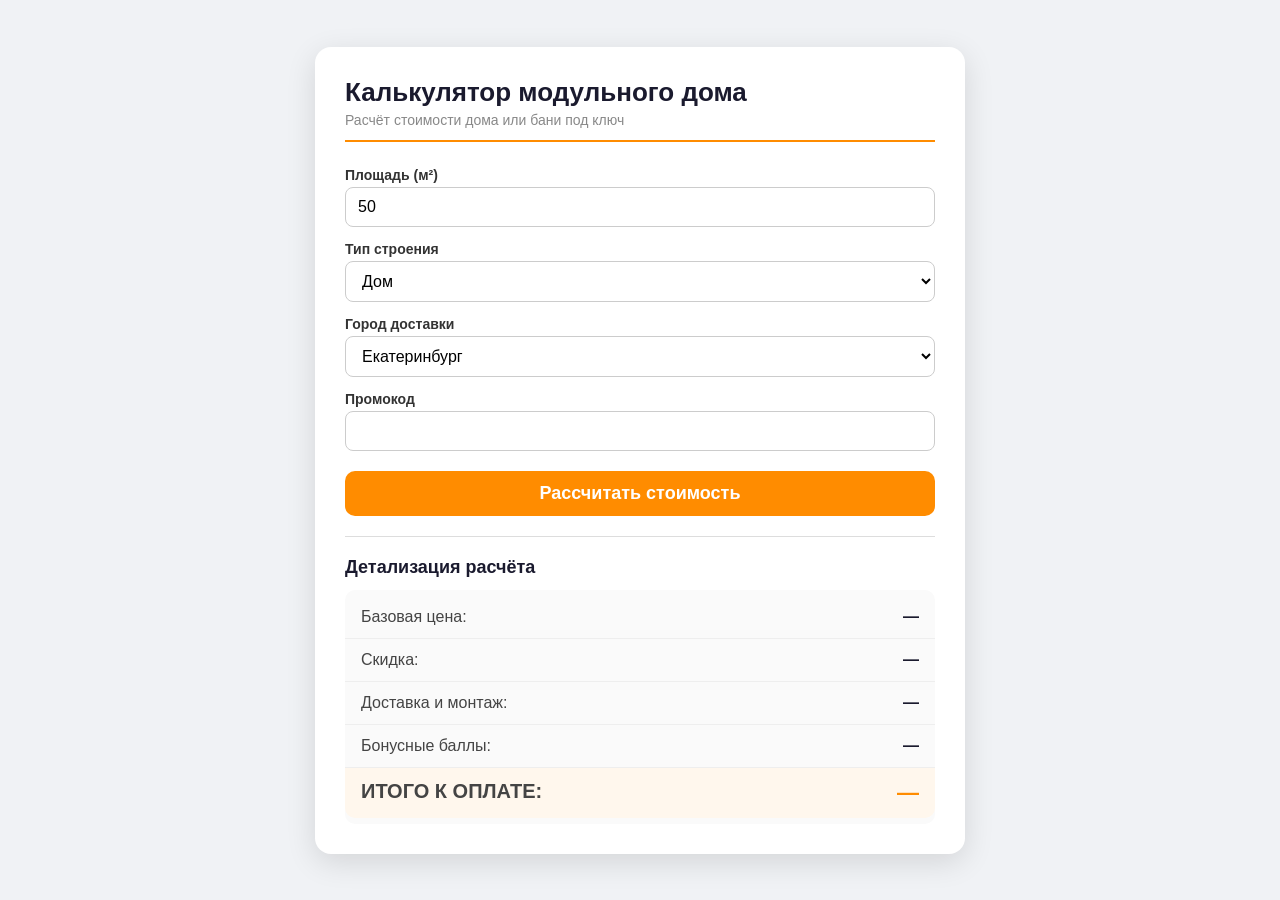
<file: Frontend/wwwroot/index.html>
<!DOCTYPE html>
<html lang="ru">
<head>
    <meta charset="UTF-8" />
    <meta name="viewport" content="width=device-width, initial-scale=1.0" />
    <title>Калькулятор модульного дома</title>
    <link rel="stylesheet" href="style.css" />
</head>
<body>
    <div class="container">
        <h1>Калькулятор модульного дома</h1>
        <p class="subtitle">Расчёт стоимости дома или бани под ключ</p>

        <div class="form-group">
            <label>Площадь (м²)</label>
            <input type="number" id="area" value="50" />
        </div>

        <div class="form-group">
            <label>Тип строения</label>
            <select id="type">
                <option value="Дом">Дом</option>
                <option value="Баня">Баня</option>
            </select>
        </div>

        <div class="form-group">
            <label>Город доставки</label>
            <select id="city">
                <option value="Екатеринбург">Екатеринбург</option>
                <option value="Нижний Тагил">Нижний Тагил</option>
                <option value="Каменск-Уральский">Каменск-Уральский</option>
                <option value="Первоуральск">Первоуральск</option>
                <option value="Серов">Серов</option>
                <option value="Новоуральск">Новоуральск</option>
                <option value="Пермь">Пермь</option>
            </select>
        </div>

        <div class="form-group">
            <label>Промокод</label>
            <input type="text" id="promo" value="" />
        </div>

        <button id="calculateBtn">Рассчитать стоимость</button>

        <hr />
        <h3>Детализация расчёта</h3>
        <div id="result">
            <div class="result-item">
                <span>Базовая цена:</span>
                <span id="basePrice">—</span>
            </div>
            <div class="result-item">
                <span>Скидка:</span>
                <span id="discountPercent">—</span>
            </div>
            <div class="result-item">
                <span>Доставка и монтаж:</span>
                <span id="delivery">—</span>
            </div>
            <div class="result-item">
                <span>Бонусные баллы:</span>
                <span id="bonus">—</span>
            </div>
            <div class="result-item total">
                <span>ИТОГО К ОПЛАТЕ:</span>
                <span id="total">—</span>
            </div>
        </div>
    </div>

    <script src="script.js"></script>
</body>
</html>
</file>
<file: Frontend/wwwroot/style.css>
* {
    box-sizing: border-box;
    margin: 0;
    padding: 0;
}

body {
    font-family: 'Segoe UI', Tahoma, Geneva, Verdana, sans-serif;
    background: #f0f2f5;
    display: flex;
    justify-content: center;
    align-items: center;
    min-height: 100vh;
    padding: 20px;
}

.container {
    max-width: 650px;
    width: 100%;
    background: white;
    padding: 30px;
    border-radius: 16px;
    box-shadow: 0 8px 30px rgba(0, 0, 0, 0.12);
}

h1 {
    font-size: 26px;
    color: #1a1a2e;
    margin-bottom: 4px;
}

.subtitle {
    color: #888;
    font-size: 14px;
    margin-bottom: 25px;
    border-bottom: 2px solid #ff8c00;
    padding-bottom: 12px;
}

h3 {
    font-size: 18px;
    margin: 20px 0 12px 0;
    color: #1a1a2e;
}

hr {
    border: none;
    border-top: 1px solid #ddd;
    margin: 20px 0;
}

.form-group {
    margin-bottom: 14px;
}

.form-group label {
    display: block;
    font-weight: 600;
    font-size: 14px;
    color: #333;
    margin-bottom: 4px;
}

.form-group input {
    width: 100%;
    padding: 10px 12px;
    border: 1px solid #ccc;
    border-radius: 8px;
    font-size: 16px;
    transition: border 0.2s;
}

.form-group input:focus {
    border-color: #ff8c00;
    outline: none;
    box-shadow: 0 0 0 3px rgba(255, 140, 0, 0.15);
}

.form-group select {
    width: 100%;
    padding: 10px 12px;
    border: 1px solid #ccc;
    border-radius: 8px;
    font-size: 16px;
    background: white;
    transition: border 0.2s;
    appearance: auto;
    cursor: pointer;
}

.form-group select:focus {
    border-color: #ff8c00;
    outline: none;
    box-shadow: 0 0 0 3px rgba(255, 140, 0, 0.15);
}

button {
    width: 100%;
    padding: 12px;
    background: #ff8c00;
    color: white;
    font-weight: 700;
    font-size: 18px;
    border: none;
    border-radius: 10px;
    cursor: pointer;
    transition: background 0.2s, transform 0.1s;
    margin-top: 6px;
}

button:hover {
    background: #e67e00;
}

button:active {
    transform: scale(0.98);
}

#result {
    background: #fafafa;
    border-radius: 10px;
    padding: 6px 0;
}

.result-item {
    display: flex;
    justify-content: space-between;
    padding: 12px 16px;
    border-bottom: 1px solid #eee;
    font-size: 16px;
}

.result-item:last-child {
    border-bottom: none;
}

.result-item span:first-child {
    color: #444;
}

.result-item span:last-child {
    font-weight: 600;
    color: #1a1a2e;
}

.result-item.total {
    background: #fff7ed;
    border-radius: 0 0 10px 10px;
    font-size: 20px;
    font-weight: 700;
    color: #ff8c00;
}

.result-item.total span:last-child {
    color: #ff8c00;
    font-size: 22px;
}
</file>
